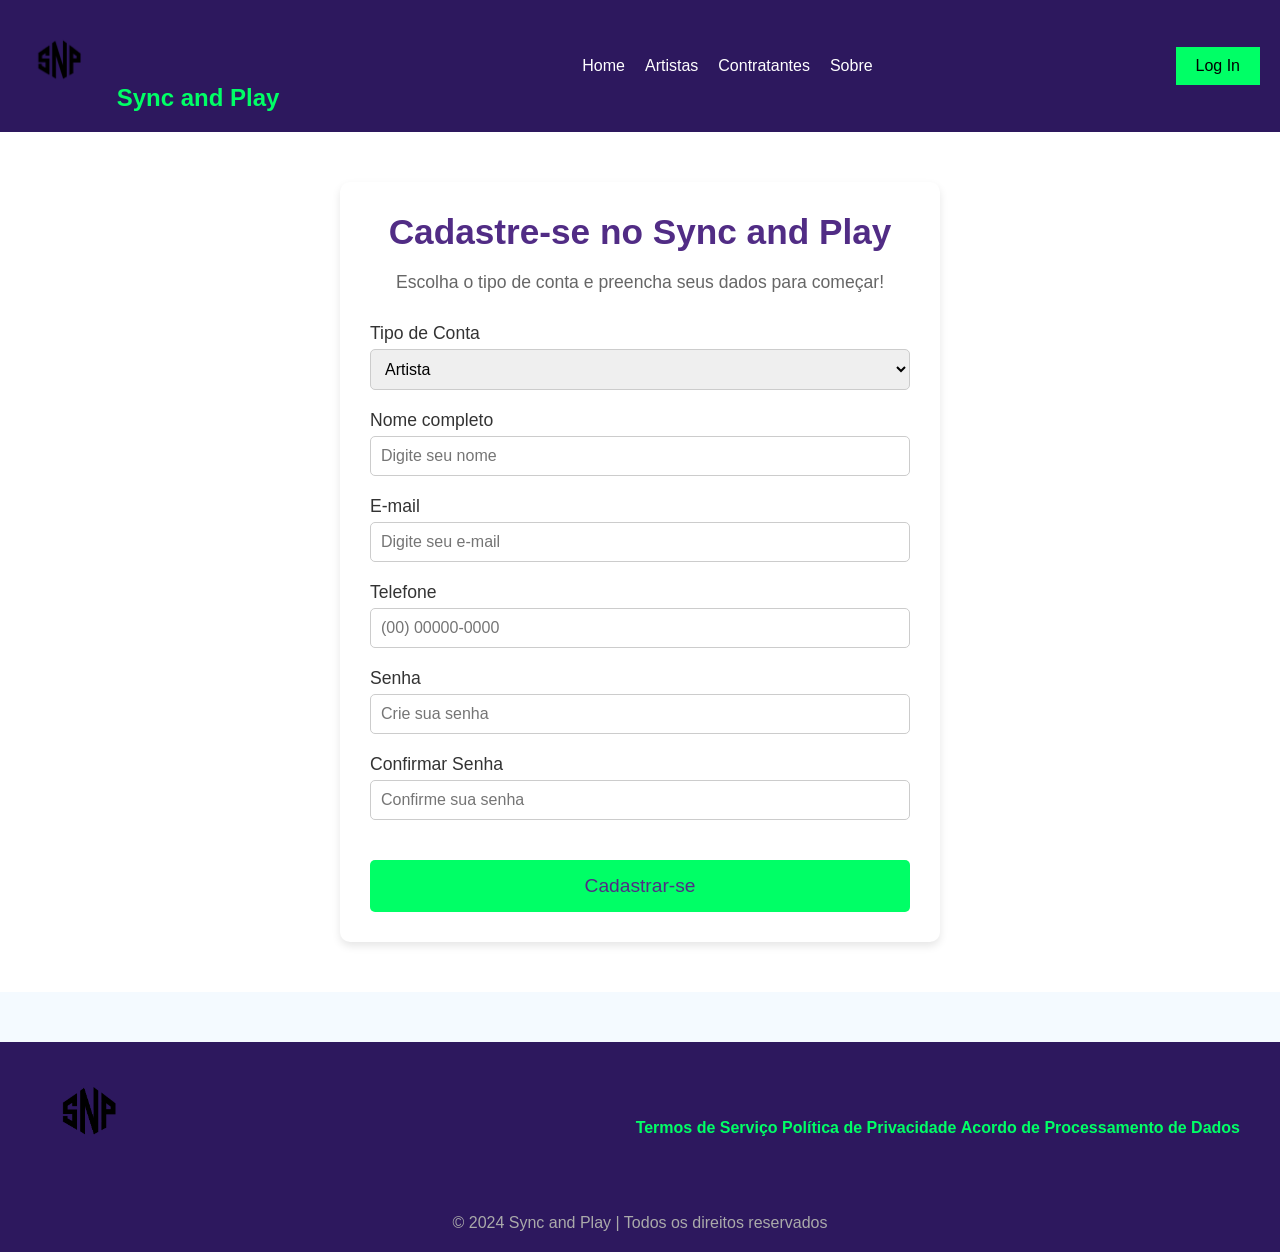
<file: cadastro.html>
<!DOCTYPE html>
<html lang="pt-BR">
<head>
  <meta charset="UTF-8">
  <meta name="viewport" content="width=device-width, initial-scale=1.0">
  <title>Sync and Play - Cadastro</title>
  <link rel="stylesheet" href="cadastro.css">
</head>
<body>
  <header>
    <div class="logo">
      <img src=".\image\logo-SNP.png" alt="Logo" class="logo-img"> Sync and Play
    </div>    
    <nav>
      <ul>
        <li><a href="index.html#home">Home</a></li>
        <li><a href="artistas.html#artistas">Artistas</a></li>
        <li><a href="contratante.html#contratante">Contratantes</a></li>
        <li><a href="sobre.html#sobre">Sobre</a></li>
      </ul>
    </nav>
    <button class="login-btn">Log In</button>
  </header>

  <main>
    <section class="signup-section">
      <div class="signup-container">
        <h2>Cadastre-se no Sync and Play</h2>
        <p>Escolha o tipo de conta e preencha seus dados para começar!</p>
        
        <form action="/register" method="POST">
          <div class="form-group account-type">
            <label for="account-type">Tipo de Conta</label>
            <select id="account-type" name="account-type" required>
              <option value="artista">Artista</option>
              <option value="contratante">Contratante</option>
            </select>
          </div>

          <div class="form-group">
            <label for="name">Nome completo</label>
            <input type="text" id="name" name="name" placeholder="Digite seu nome" required>
          </div>

          <div class="form-group">
            <label for="email">E-mail</label>
            <input type="email" id="email" name="email" placeholder="Digite seu e-mail" required>
          </div>

          <div class="form-group">
            <label for="phone">Telefone</label>
            <input type="tel" id="phone" name="phone" placeholder="(00) 00000-0000" required>
          </div>

          <div class="form-group">
            <label for="password">Senha</label>
            <input type="password" id="password" name="password" placeholder="Crie sua senha" required>
          </div>

          <div class="form-group">
            <label for="confirm-password">Confirmar Senha</label>
            <input type="password" id="confirm-password" name="confirm-password" placeholder="Confirme sua senha" required>
          </div>

          <div id="artist-info" class="hidden">
            <div class="form-group">
              <label for="genre">Gênero Musical</label>
              <input type="text" id="genre" name="genre" placeholder="Informe seu gênero musical">
            </div>

            <div class="form-group">
              <label for="portfolio">Link para portfólio</label>
              <input type="url" id="portfolio" name="portfolio" placeholder="Ex: www.seusite.com">
            </div>
          </div>

          <div id="contractor-info" class="hidden">
            <div class="form-group">
              <label for="company-name">Nome da Empresa</label>
              <input type="text" id="company-name" name="company-name" placeholder="Nome da empresa">
            </div>

            <div class="form-group">
              <label for="company-type">Tipo de Evento</label>
              <input type="text" id="company-type" name="company-type" placeholder="Ex: Casamento, Show, Festa">
            </div>
          </div>

          <button onclick="cadastrar(event)" type="submit" class="cta-btn">Cadastrar-se</button>
        </form>
      </div>
    </section>
  </main>

  <footer>
    <div class="footer-container">
      <div class="footer-left">
        <img src=".\image\logo-SNP.png" alt="Logo" class="footer-logo">
        <div class="social-icons">
          <a href="#"><i class="fa fa-facebook"></i></a>
          <a href="#"><i class="fa fa-instagram"></i></a>
          <a href="#"><i class="fa fa-linkedin"></i></a>
          <a href="#"><i class="fa fa-youtube"></i></a>
        </div>
      </div>

      <div class="footer-right">
        <a href="#">Termos de Serviço</a>
        <a href="#">Política de Privacidade</a>
        <a href="#">Acordo de Processamento de Dados</a>
      </div>
    </div>
    <div class="footer-center">
      <p>© 2024 Sync and Play | Todos os direitos reservados</p>
    </div>
  </footer>

  <script src="cadastro.js"></script>
</body>
</html>
</file>
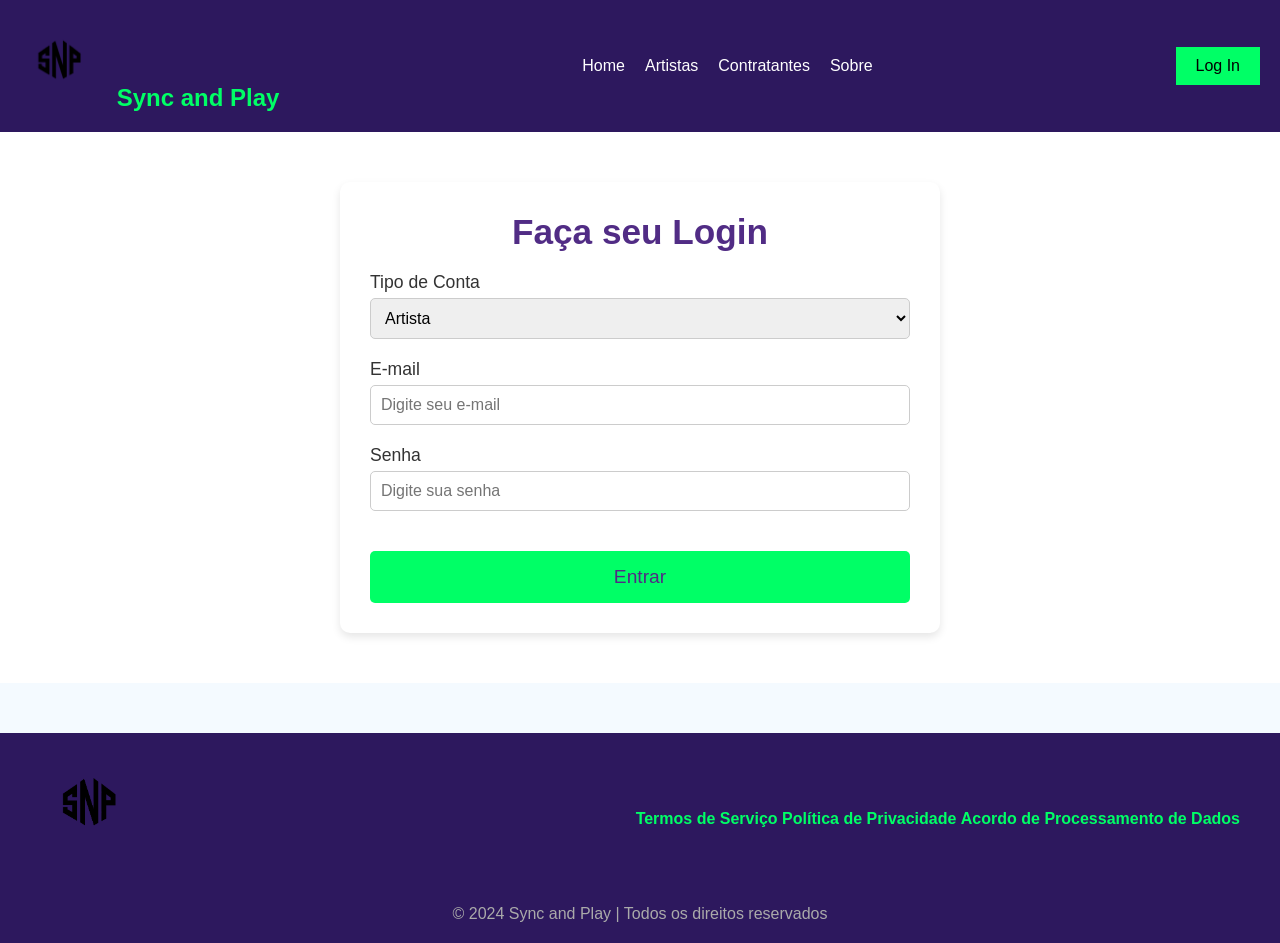
<file: login.html>
<!DOCTYPE html>
<html lang="pt-BR">
<head>
  <meta charset="UTF-8">
  <meta name="viewport" content="width=device-width, initial-scale=1.0">
  <title>Sync and Play - Log In</title>
  <link rel="stylesheet" href="login.css">
</head>
<body>
  <header>
    <div class="logo">
      <img src=".\image\logo-SNP.png" alt="Logo" class="logo-img"> Sync and Play
    </div>    
    <nav>
      <ul>
        <li><a href="index.html#home">Home</a></li>
        <li><a href="artistas.html#artistas">Artistas</a></li>
        <li><a href="contratante.html#contratante">Contratantes</a></li>
        <li><a href="sobre.html#sobre">Sobre</a></li>
      </ul>
    </nav>
    <button class="login-btn">Log In</button>
  </header>

  <main>
    <section class="signup-section">
      <div class="signup-container">
        <h2>Faça seu Login</h2>
        
        <form onsubmit="login(event)">
          <div class="form-group account-type">
            <label for="account-type">Tipo de Conta</label>
            <select id="account-type" name="account-type" required>
              <option value="artista">Artista</option>
              <option value="contratante">Contratante</option>
            </select>
          </div>
          
          <div class="form-group">
            <label for="email">E-mail</label>
            <input type="email" id="email" name="email" placeholder="Digite seu e-mail" required>
          </div>

          <div class="form-group">
            <label for="password">Senha</label>
            <input type="password" id="password" name="password" placeholder="Digite sua senha" required>
          </div>

          <button type="submit" class="cta-btn">Entrar</button>
        </form>
      </div>
    </section>
  </main>

  <footer>
    <div class="footer-container">
      <div class="footer-left">
        <img src=".\image\logo-SNP.png" alt="Logo" class="footer-logo">
        <div class="social-icons">
          <a href="#"><i class="fa fa-facebook"></i></a>
          <a href="#"><i class="fa fa-instagram"></i></a>
          <a href="#"><i class="fa fa-linkedin"></i></a>
          <a href="#"><i class="fa fa-youtube"></i></a>
        </div>
      </div>

      <div class="footer-right">
        <a href="#">Termos de Serviço</a>
        <a href="#">Política de Privacidade</a>
        <a href="#">Acordo de Processamento de Dados</a>
      </div>
    </div>
    <div class="footer-center">
      <p>© 2024 Sync and Play | Todos os direitos reservados</p>
    </div>
  </footer>

  <script src="login.js"></script>
</body>
</html>
</file>
<file: cadastro.css>
* {
    margin: 0;
    padding: 0;
    box-sizing: border-box;
  }
  
  body {
    font-family: 'Arial', sans-serif;
    background-color: #f4faff;
    color: #333;
  }
  
  header {
    display: flex;
    justify-content: space-between;
    align-items: center;
    padding: 20px;
    background-color: #2D185E;
  }
  
  .logo {
    font-size: 1.5rem;
    font-weight: bold;
    color: #00FF66;
  }
  
  .logo-img {
    width: 80px;
    height: auto;
    margin-right: 10px;
  }
  
  nav ul {
    list-style: none;
    display: flex;
    gap: 20px;
  }
  
  nav a {
    color: white;
    text-decoration: none;
  }
  
  .login-btn {
    background-color: #00FF66;
    border: none;
    padding: 10px 20px;
    font-size: 1rem;
    cursor: pointer;
  }
  
  .signup-section {
    padding: 50px 20px;
    text-align: center;
    background-color: #fff;
  }
  
  .signup-container {
    max-width: 600px;
    margin: 0 auto;
    background-color: white;
    padding: 30px;
    border-radius: 10px;
    box-shadow: 0 4px 8px rgba(0, 0, 0, 0.1);
  }
  
  .signup-container h2 {
    font-size: 2.2rem;
    color: #512C85;
    margin-bottom: 20px;
  }
  
  .signup-container p {
    font-size: 1.1rem;
    margin-bottom: 30px;
    color: #666;
  }
  
  .form-group {
    margin-bottom: 20px;
    text-align: left;
  }
  
  .form-group label {
    display: block;
    margin-bottom: 5px;
    font-size: 1.1rem;
  }
  
  .form-group input,
  .form-group select {
    width: 100%;
    padding: 10px;
    border: 1px solid #ccc;
    border-radius: 5px;
    font-size: 1rem;
  }
  
  .cta-btn {
    width: 100%;
    padding: 15px;
    background-color: #00FF66;
    color: #512C85;
    border: none;
    border-radius: 5px;
    font-size: 1.2rem;
    cursor: pointer;
    margin-top: 20px;
  }
  
  .cta-btn:hover {
    background-color: #ccff00;
  }
  
  .hidden {
    display: none;
  }
  
  footer {
    background-color: #2D185E;
    color: white;
    padding: 20px;
    text-align: center;
    margin-top: 50px;
  }
  
  .footer-container {
    display: flex;
    justify-content: space-between;
    align-items: center;
    max-width: 1200px;
    margin: 0 auto;
  }
  
  .footer-logo {
    width: 100px;
  }
  
  .social-icons a {
    color: white;
    margin: 0 10px;
    font-size: 1.2rem;
  }
  
  .footer-right a {
    color: #00FF66;
    text-decoration: none;
    font-weight: bold;
  }
  
  .footer-right a:hover {
    text-decoration: underline;
  }
  
  .footer-center p {
    margin-top: 20px;
    color: #aaa;
  }
  
  @media (max-width: 768px) {
    .footer-container {
      flex-direction: column;
      text-align: center;
    }
  }
</file>
<file: login.css>
* {
    margin: 0;
    padding: 0;
    box-sizing: border-box;
  }
  
  body {
    font-family: 'Arial', sans-serif;
    background-color: #f4faff;
    color: #333;
  }
  
  header {
    display: flex;
    justify-content: space-between;
    align-items: center;
    padding: 20px;
    background-color: #2D185E;
  }
  
  .logo {
    font-size: 1.5rem;
    font-weight: bold;
    color: #00FF66;
  }
  
  .logo-img {
    width: 80px;
    height: auto;
    margin-right: 10px;
  }
  
  nav ul {
    list-style: none;
    display: flex;
    gap: 20px;
  }
  
  nav a {
    color: white;
    text-decoration: none;
  }
  
  .login-btn {
    background-color: #00FF66;
    border: none;
    padding: 10px 20px;
    font-size: 1rem;
    cursor: pointer;
  }
  
  .signup-section {
    padding: 50px 20px;
    text-align: center;
    background-color: #fff;
  }
  
  .signup-container {
    max-width: 600px;
    margin: 0 auto;
    background-color: white;
    padding: 30px;
    border-radius: 10px;
    box-shadow: 0 4px 8px rgba(0, 0, 0, 0.1);
  }
  
  .signup-container h2 {
    font-size: 2.2rem;
    color: #512C85;
    margin-bottom: 20px;
  }
  
  .signup-container p {
    font-size: 1.1rem;
    margin-bottom: 30px;
    color: #666;
  }
  
  .form-group {
    margin-bottom: 20px;
    text-align: left;
  }
  
  .form-group label {
    display: block;
    margin-bottom: 5px;
    font-size: 1.1rem;
  }
  
  .form-group input,
  .form-group select {
    width: 100%;
    padding: 10px;
    border: 1px solid #ccc;
    border-radius: 5px;
    font-size: 1rem;
  }
  
  .cta-btn {
    width: 100%;
    padding: 15px;
    background-color: #00FF66;
    color: #512C85;
    border: none;
    border-radius: 5px;
    font-size: 1.2rem;
    cursor: pointer;
    margin-top: 20px;
  }
  
  .cta-btn:hover {
    background-color: #ccff00;
  }
  
  .hidden {
    display: none;
  }
  
  footer {
    background-color: #2D185E;
    color: white;
    padding: 20px;
    text-align: center;
    margin-top: 50px;
  }
  
  .footer-container {
    display: flex;
    justify-content: space-between;
    align-items: center;
    max-width: 1200px;
    margin: 0 auto;
  }
  
  .footer-logo {
    width: 100px;
  }
  
  .social-icons a {
    color: white;
    margin: 0 10px;
    font-size: 1.2rem;
  }
  
  .footer-right a {
    color: #00FF66;
    text-decoration: none;
    font-weight: bold;
  }
  
  .footer-right a:hover {
    text-decoration: underline;
  }
  
  .footer-center p {
    margin-top: 20px;
    color: #aaa;
  }
  
  @media (max-width: 768px) {
    .footer-container {
      flex-direction: column;
      text-align: center;
    }
  }
</file>
